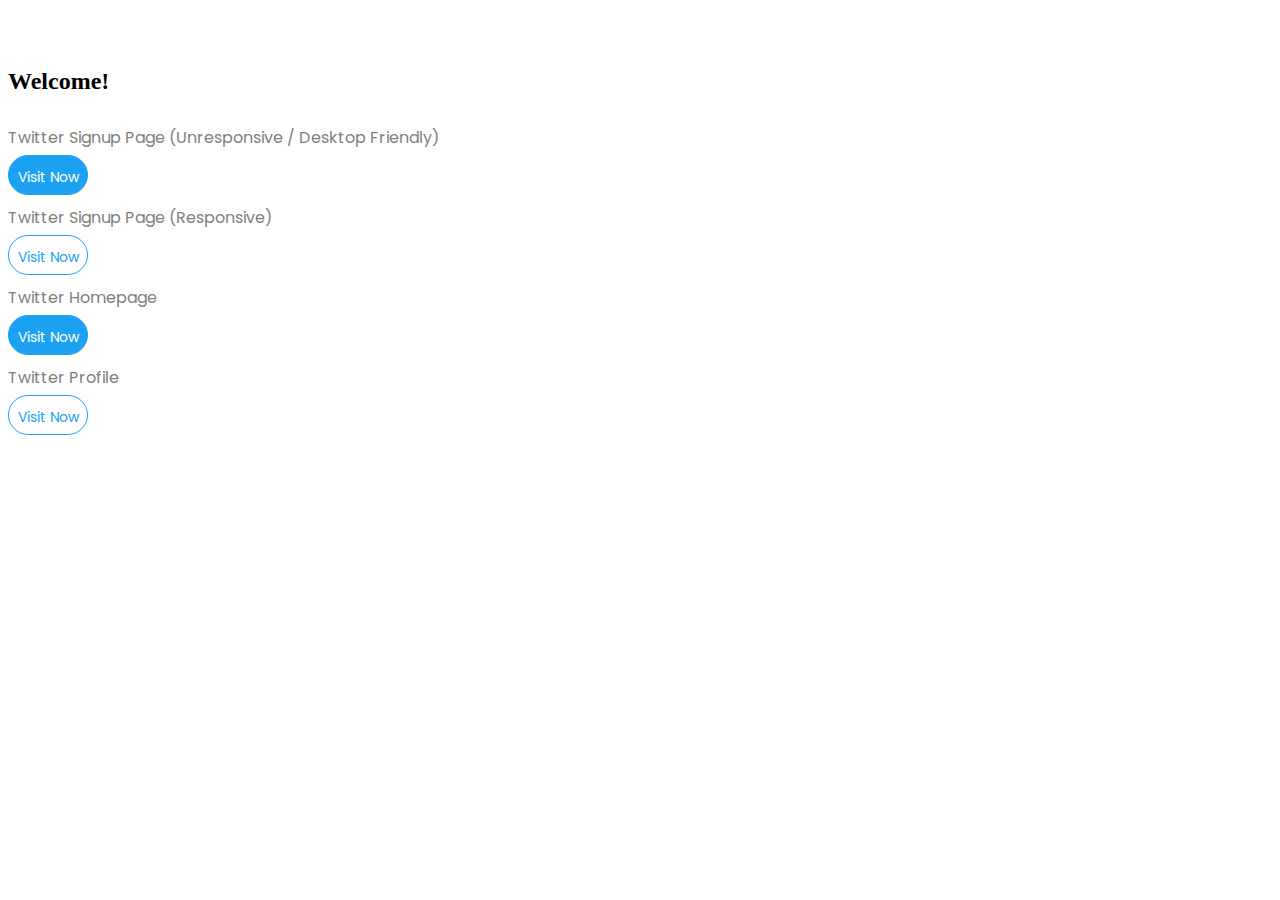
<file: index.html>
<!DOCTYPE html>
<html lang="en" dir="ltr">

<head>
  <meta charset="utf-8">

  <!-- CSS File -->
  <link rel="stylesheet" href="assets/css/gateway.css">

  <!-- Bootstrap CDN -->
  <link href="https://cdn.jsdelivr.net/npm/bootstrap@5.0.0-beta3/dist/css/bootstrap.min.css" rel="stylesheet" integrity="sha384-eOJMYsd53ii+scO/bJGFsiCZc+5NDVN2yr8+0RDqr0Ql0h+rP48ckxlpbzKgwra6" crossorigin="anonymous">

  <!-- Favicon -->
  <link rel="icon" href="assets/img/twitter-b.png">

  <!-- Font Awesome CDN -->
  <link rel="stylesheet" href="https://stackpath.bootstrapcdn.com/font-awesome/4.7.0/css/font-awesome.min.css" integrity="sha384-wvfXpqpZZVQGK6TAh5PVlGOfQNHSoD2xbE+QkPxCAFlNEevoEH3Sl0sibVcOQVnN" crossorigin="anonymous">

  <title> Twitter - UI Clone</title>
</head>

<body>

  <div class="container">
    <h2>Welcome!</h2>
    <a href="#">Twitter Signup Page (Unresponsive / Desktop Friendly)</a>
    <button class="b1" type="button" name="button"><a href="twitter-signup.html">Visit Now</a></button>
    <a href="#">Twitter Signup Page (Responsive)</a>
    <button class="b2" type="button" name="button"><a href="#">Visit Now</a></button>
    <a href="#">Twitter Homepage</a>
    <button class="b1" type="button" name="button"><a href="#">Visit Now</a></button>
    <a href="#">Twitter Profile</a>
    <button class="b2" type="button" name="button"><a href="#">Visit Now</a></button>

  </div>

</body>

</html>
</file>
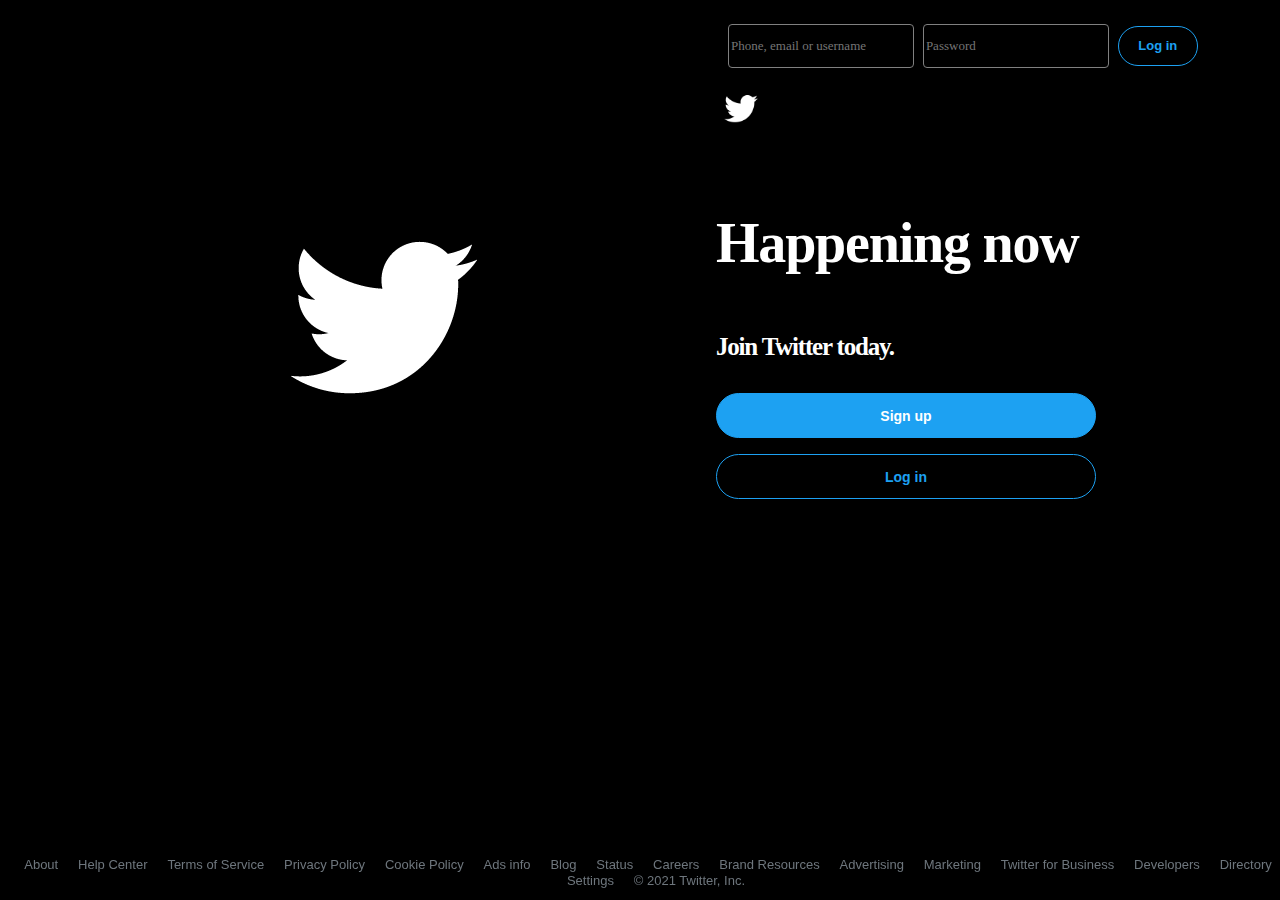
<file: twitter-signup.html>
<!DOCTYPE html>
<html lang="en" dir="ltr">
  <head>
    <meta charset="utf-8">

    <!-- CSS File -->
  <link rel="stylesheet" href="assets/css/styles.css">

  <!-- Bootstrap CDN -->
  <link href="https://cdn.jsdelivr.net/npm/bootstrap@5.0.0-beta3/dist/css/bootstrap.min.css" rel="stylesheet" integrity="sha384-eOJMYsd53ii+scO/bJGFsiCZc+5NDVN2yr8+0RDqr0Ql0h+rP48ckxlpbzKgwra6" crossorigin="anonymous">

  <!-- Favicon -->
  <link rel="icon" href="assets/img/twitter-b.png">

  <!-- Font Awesome CDN -->
  <link rel="stylesheet" href="https://stackpath.bootstrapcdn.com/font-awesome/4.7.0/css/font-awesome.min.css" integrity="sha384-wvfXpqpZZVQGK6TAh5PVlGOfQNHSoD2xbE+QkPxCAFlNEevoEH3Sl0sibVcOQVnN" crossorigin="anonymous">

    <title> Twitter Signup - UI Clone </title>
  </head>
  <body>
    <!-- Image Container -->
    <div class="image-container">
      <div class="image-section">
        <img class="logoincont" src="assets/img/twitter-w.png" alt="Twitter Logo">
      </div>
    </div>
    <!-- Container with Email Address and Other Input Information -->
    <div class="info-container">
      <div class="input-box">
        <input class="input" type="text" name="email" value="" placeholder="Phone, email or username">
        <input class="input" type="password" name="password" value="" placeholder="Password">
        <button class="top-button" type="Login" name="Login">Log in</button>
      </div>
      <div class="second-section">
        <img class="second-image" src="assets/img/twitter-w.png" alt="Twitter Logo">
        <h2>Happening now</h2>
        <h5>Join Twitter today.</h5>
        <button class="signup" type="button" name="Signup">Sign up</button>
        <button class="login" type="button" name="Login">Log in</button>
      </div>
    </div>

    <!-- Footer -->
    <footer>
      <div class="menu">
        <a href="#">About</a>
        <a href="#">Help Center</a>
        <a href="#">Terms of Service</a>
        <a href="#">Privacy Policy</a>
        <a href="#">Cookie Policy</a>
        <a href="#">Ads info</a>
        <a href="#">Blog</a>
        <a href="#">Status</a>
        <a href="#">Careers</a>
        <a href="#">Brand Resources</a>
        <a href="#">Advertising</a>
        <a href="#">Marketing</a>
        <a href="#">Twitter for Business</a>
        <a href="#">Developers</a>
        <a href="#">Directory</a>
        <a href="#">Settings</a>
        <p>© 2021 Twitter, Inc.</p>
      </div>

      </div>
    </footer>

  </body>
</html>
</file>
<file: assets/css/gateway.css>
@import url('https://fonts.googleapis.com/css2?family=Poppins:wght@200&display=swap');

.body {
  font-size: 16px;
  font-family: 'Poppins', sans-serif;
}

.container {
  text-align: left;
  padding-bottom: 60px;
  padding-top: 40px;
}

.container a {
  display: block;
  margin-left: auto;
  margin-right: auto;
  width: 100%;
  padding-top: 10px;
  padding-bottom: 5px;
  text-decoration: none;
  color: grey;
  font-family: 'Poppins', sans-serif;
}

.container a:hover {
  text-decoration: underline;
  color: skyblue;
}

.b1 {
  color: white;
  background: #1DA1F2;
  background-color: #1da1f2;
  border: 1px solid #1da1f2;
  border-radius: 38px;
  color: #fff;
  font-size: 14px;
  line-height: 20px;
  width: 80px;
  height: 40px;
  font-family: 'Poppins', sans-serif;
}

.b1 a {
  color: white;
}

.b1 a:hover {
  text-decoration: none;
}

.b2 a {
  color: #1da1f2;
}

.b2 a:hover {
  text-decoration: none;
}

.b2 {
  color: #1DA1F2;
  background: transparent;
  border: 1px solid #1da1f2;
  border-radius: 38px;
  color: #1da1f2;
  font-size: 14px;
  line-height: 20px;
  width: 80px;
  height: 40px;
  font-family: 'Poppins', sans-serif;
}

.b1:hover {
  background-color: rgb(29, 161, 242, 0.9);
}

.b2:hover {
  background-color: rgb(29, 161, 242, 0.1);
}
</file>
<file: assets/css/styles.css>
html {
  padding: 0px;
  margin: 0px;
  background-color: black;
  color: white;
}

body {
  height: 100%;
  width: 100%;
  font-size: 14px;
  font-family: sans-serif;
}

h1, h2, h3, h4, h5, h6, p, i, a {
  color: white;
}

.image-container {
  float: left;
  width: 55%;
  height: 90%;
}

.image-container .image-section {
  -webkit-box-pack: center;
  text-align: center;
  justify-content: center;
  position: absolute;
  top: 170px;
  left: 0;
  width: 55%;
  padding: 32px;
  overflow: hidden;
  flex-direction: row-reverse;

}

@media only screen and (max-width: 600px) {
  .image-container {
    visibility: hidden;
  }
}

@media only screen and (max-width: 800px) {
  .image-container {
    visibility: hidden;
  }
}

/* First Section/ Information Section */
.info-container {
  float: right;
  padding: 16px 16px;
  width: 45%;
  height: 90%;
}

.info-container .input-box {
  padding: 0px 32px;
}

.info-container .input-box input {
  background: transparent;
}

.info-container .input-box .top-button {
  color: #1da1f2;
  background: transparent;
  border: 1px solid #1da1f2;
  border-radius: 38px;
  font-size: 13px;
  font-weight: 700;
  padding: 10px 10px;
  width: 80px;
  height: 40px;
}

.info-container .input-box .top-button:hover {
  background-color: rgb(29, 161, 242, 0.1);
}

.info-container .input-box .input {
  display: inline;
  outline: none;
  font-family: verdana;
  border-radius: 4px;
  border: .5px solid grey;
  color: white;
  width: 180px;
  height: 40px;
  margin-right: 5px;
  font-size: 13px;
}

@media only screen and (max-width: 600px) {
  .info-container .input-box {
    visibility: hidden;
  }
}
@media only screen and (max-width: 800px) {
  .info-container .input-box {
    visibility: hidden;
  }
}

/* Second Section */
.second-section {
  padding: 20px 20px;
}

.second-section .second-image {
  width: 50px;
  height: auto;
  padding-bottom: 12px;
}

.second-section h2 {
  font-family: verdana;
  font-size: 56px;
  font-weight: 700;
  letter-spacing: -1.2px;
  line-height: 84px;
  margin-top: 48px;
  margin-bottom: 48px;
}

.second-section h5 {
  height: auto;
  font-size: 25px;
  font-weight: 700;
  letter-spacing: -1.2px;
  font-family: verdana;
  margin-bottom: 32px;
}

.second-section button {
  display: block;
  min-width: 380px;
  min-height: 45px;
  margin-bottom: 16px;
  border-radius: 38px;
  text-align: center;
  font-weight: 700;
}

.second-section .signup {
  color: white;
  background: #1DA1F2;
  background-color: #1da1f2;
  border: 1px solid #1da1f2;
  color: #fff;
  font-size: 14px;
  line-height: 20px;
  padding: 6px 16px;
}

.second-section .login {
  color: #1DA1F2;
  background: transparent;
  border: 1px solid #1da1f2;
  color: #1da1f2;
  font-size: 14px;
  line-height: 20px;
  padding: 6px 16px;
}

.second-section .signup:hover {
  background-color: rgb(29, 161, 242, 0.9);
}

.second-section .login:hover {
  background-color: rgb(29, 161, 242, 0.1);
}

@media only screen and (max-width: 600px) {
  .second-section {
    width: 100%;
    padding: 0px;
    margin: 0px;
  }
}

/* Footer Section */
footer {
  position: fixed;
  left: 0;
  bottom: 0;
  width: 100%;
  color: grey;
  padding: 12px 16px;
  text-align: center;
  align-items: stretch;
}

@media only screen and (max-width: 600px) {
  footer {
    left: 0;
    bottom: 0;
  }
}

footer .menu a {
  color: rgb(110, 118, 125);
  font-size: 13px;
  text-decoration: none;
  margin: 4px 0px;
  padding-right: 16px;
}

footer .menu p {
  color: rgb(110, 118, 125);
  font-size: 13px;
  display: inline;
}

footer .menu a:hover {
  text-decoration: underline;
}
</file>
